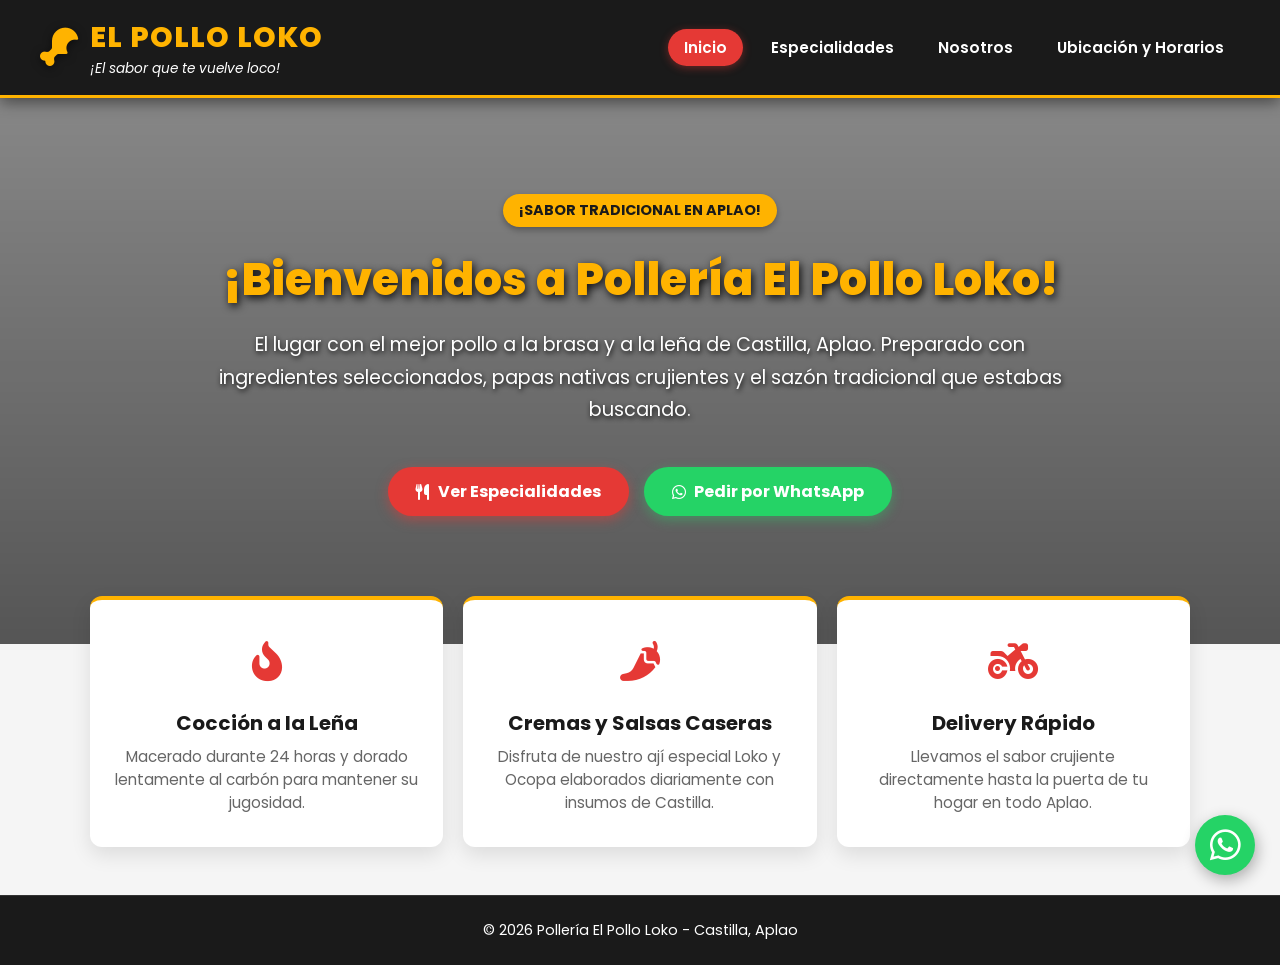
<file: index.html>
<!DOCTYPE html>
<html lang="es">
<head>
    <meta charset="UTF-8">
    <meta name="viewport" content="width=device-width, initial-scale=1.0">
    <title>Inicio - Poller&iacute;a El Pollo Loko</title>
    <link rel="stylesheet" href="styles.css">
    <!-- Iconos de FontAwesome -->
    <link rel="stylesheet" href="https://cdnjs.cloudflare.com/ajax/libs/font-awesome/6.4.0/css/all.min.css">
    <!-- Fuente moderna Google Fonts -->
    <link href="https://fonts.googleapis.com/css2?family=Poppins:wght@400;600;700;800&display=swap" rel="stylesheet">
</head>
<body>

    <!-- REQUISITO 1: Nombre del negocio, eslogan y men� de navegaci�n -->
    <header>
        <div class="brand-container">
            <i class="fa-solid fa-drumstick-bite brand-icon"></i>
            <div class="brand-text">
                <h1>El Pollo Loko</h1>
                <p>&iexcl;El sabor que te vuelve loco!</p>
            </div>
        </div>
        <nav>
            <ul>
                <li><a href="index.html" class="active">Inicio</a></li>
                <li><a href="especialidades.html">Especialidades</a></li>
                <li><a href="nosotros.html">Nosotros</a></li>
                <li><a href="contacto.html">Ubicaci&oacute;n y Horarios</a></li>
            </ul>
        </nav>
    </header>

    <!-- REQUISITO 2: Secci�n de Bienvenida/Presentaci�n con dise�o mejorado -->
    <section class="hero" style="background: linear-gradient(rgba(0,0,0,0.45), rgba(0,0,0,0.65)), url('https://i.ibb.co/cKtMgJ8s/pollo-a-la-bras.jpg'); background-size: cover; background-position: center;">
        <div class="hero-content">
            <span class="badge">&iexcl;Sabor Tradicional en Aplao!</span>
            <h2>&iexcl;Bienvenidos a Poller&iacute;a El Pollo Loko!</h2>
            <p>El lugar con el mejor pollo a la brasa y a la le&ntilde;a de Castilla, Aplao. Preparado con ingredientes seleccionados, papas nativas crujientes y el saz&oacute;n tradicional que estabas buscando.</p>
            
            <div class="hero-buttons">
                <a href="especialidades.html" class="btn btn-primary"><i class="fa-solid fa-utensils"></i> Ver Especialidades</a>
                <a href="https://wa.me/51987654321?text=Hola%20Poller%C3%ADa%20El%20Pollo%20Loko,%20quisiera%20hacer%20un%20pedido" target="_blank" class="btn btn-whatsapp"><i class="fa-brands fa-whatsapp"></i> Pedir por WhatsApp</a>
            </div>
        </div>
    </section>

    <!-- SECCI�N EXTRA DE CARACTER�STICAS (Aporta vida e interacci�n visual) -->
    <section class="features-section">
        <div class="features-container">
            <div class="feature-card">
                <div class="feature-icon"><i class="fa-solid fa-fire-flame-curved"></i></div>
                <h3>Cocci&oacute;n a la Le&ntilde;a</h3>
                <p>Macerado durante 24 horas y dorado lentamente al carb&oacute;n para mantener su jugosidad.</p>
            </div>
            
            <div class="feature-card">
                <div class="feature-icon"><i class="fa-solid fa-pepper-hot"></i></div>
                <h3>Cremas y Salsas Caseras</h3>
                <p>Disfruta de nuestro aj&iacute; especial Loko y Ocopa elaborados diariamente con insumos de Castilla.</p>
            </div>
            
            <div class="feature-card">
                <div class="feature-icon"><i class="fa-solid fa-motorcycle"></i></div>
                <h3>Delivery R&aacute;pido</h3>
                <p>Llevamos el sabor crujiente directamente hasta la puerta de tu hogar en todo Aplao.</p>
            </div>
        </div>
    </section>

    <!-- REQUISITO 5: Bot�n flotante de WhatsApp -->
    <a href="https://wa.me/51987654321?text=Hola%20Poller%C3%ADa%20El%20Pollo%20Loko,%20quisiera%20hacer%20un%20pedido" class="whatsapp-float" target="_blank" title="Pedir por WhatsApp">
        <i class="fa-brands fa-whatsapp"></i>
    </a>

    <footer>
        <p>&copy; 2026 Poller&iacute;a El Pollo Loko - Castilla, Aplao</p>
    </footer>

</body>
</html>
</file>
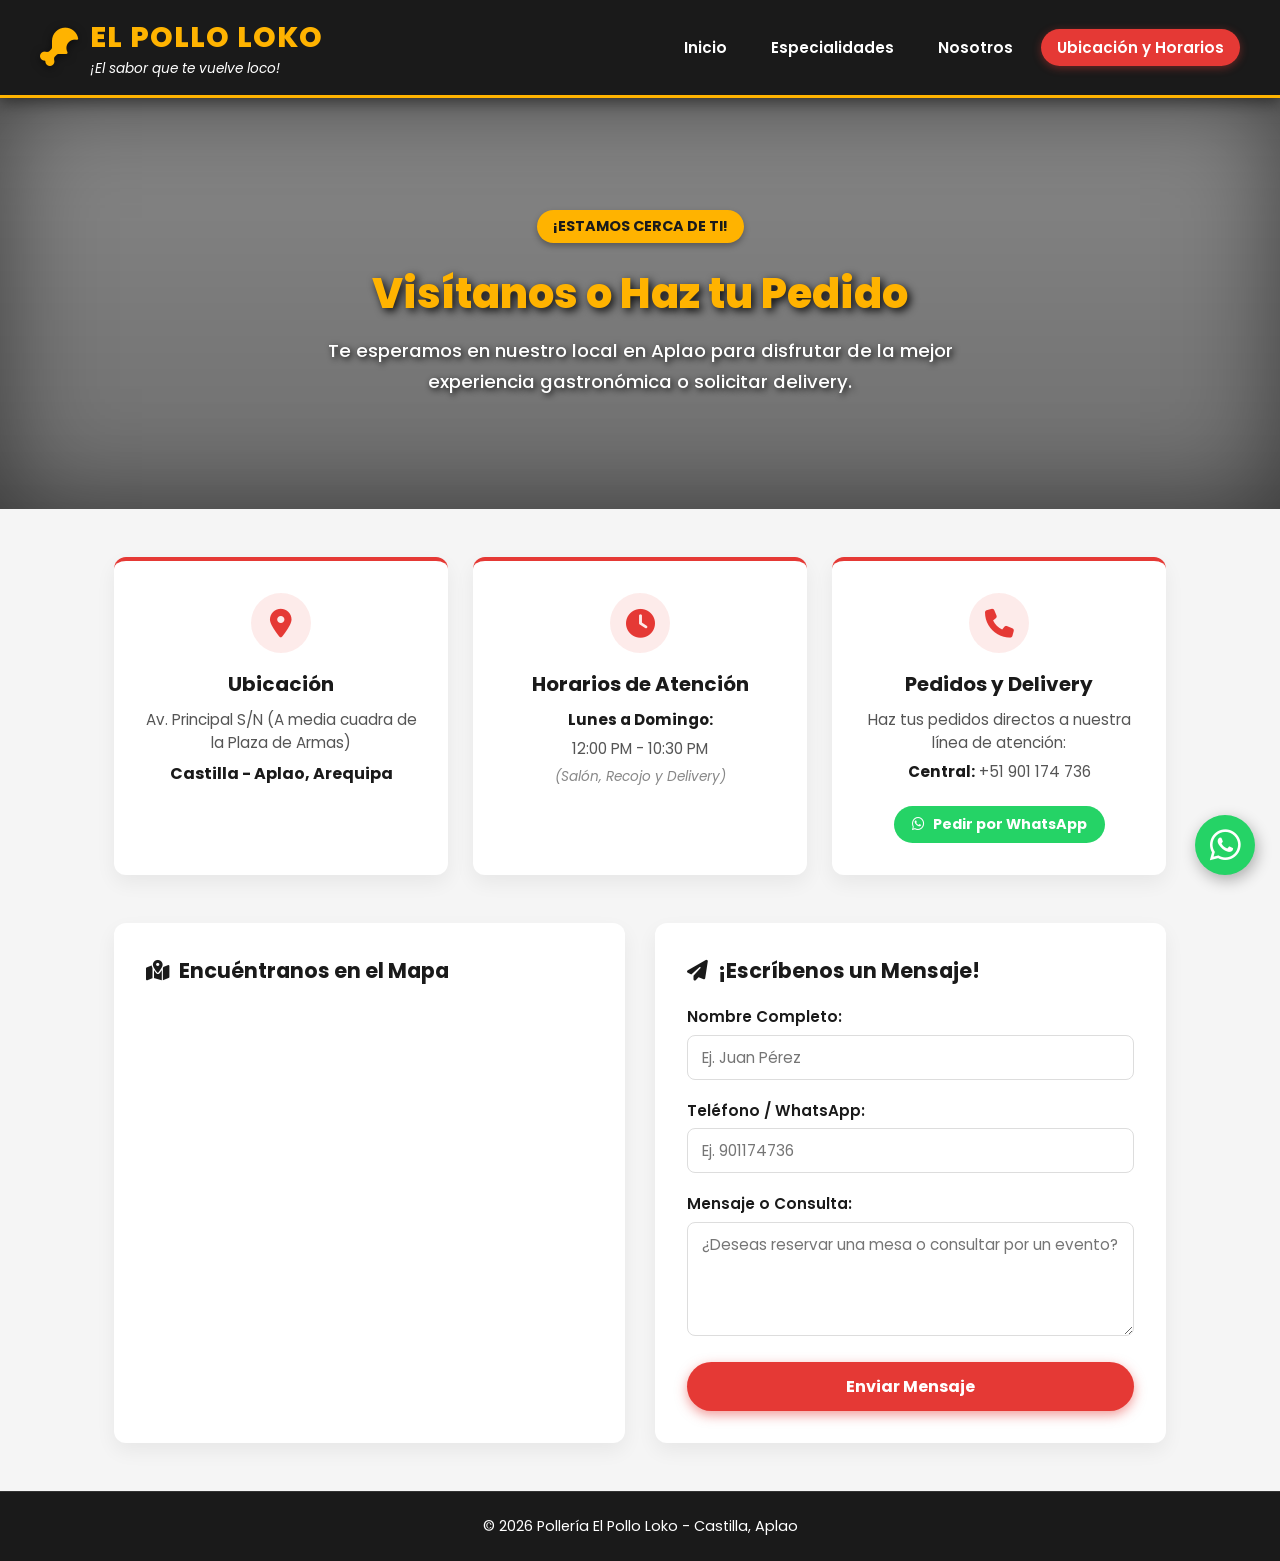
<file: contacto.html>
<!DOCTYPE html>
<html lang="es">
<head>
    <meta charset="UTF-8">
    <meta name="viewport" content="width=device-width, initial-scale=1.0">
    <title>Ubicaci&oacute;n y Horarios - Poller&iacute;a El Pollo Loko</title>
    <link rel="stylesheet" href="styles.css">
    <!-- Iconos de FontAwesome -->
    <link rel="stylesheet" href="https://cdnjs.cloudflare.com/ajax/libs/font-awesome/6.4.0/css/all.min.css">
    <!-- Fuente moderna Google Fonts -->
    <link href="https://fonts.googleapis.com/css2?family=Poppins:wght@400;600;700;800&display=swap" rel="stylesheet">
</head>
<body>

    <!-- CABECERA Y MENÚ DE NAVEGACIÓN -->
    <header>
        <div class="brand-container">
            <i class="fa-solid fa-drumstick-bite brand-icon"></i>
            <div class="brand-text">
                <h1>El Pollo Loko</h1>
                <p>&iexcl;El sabor que te vuelve loco!</p>
            </div>
        </div>
        <nav>
            <ul>
                <li><a href="index.html">Inicio</a></li>
                <li><a href="especialidades.html">Especialidades</a></li>
                <li><a href="nosotros.html">Nosotros</a></li>
                <li><a href="contacto.html" class="active">Ubicaci&oacute;n y Horarios</a></li>
            </ul>
        </nav>
    </header>

    <!-- BANNER DE ENCABEZADO AMPLIO CON LA IMAGEN NÍTIDA -->
    <section class="hero-mini" style="background: linear-gradient(rgba(0,0,0,0.45), rgba(0,0,0,0.55)), url('https://i.ibb.co/DfKYBhp6/Screenshot-4.jpg'); background-size: cover; background-position: center;">
        <div class="hero-content">
            <span class="badge">&iexcl;Estamos Cerca de Ti!</span>
            <h2>Vis&iacute;tanos o Haz tu Pedido</h2>
            <p>Te esperamos en nuestro local en Aplao para disfrutar de la mejor experiencia gastron&oacute;mica o solicitar delivery.</p>
        </div>
    </section>

    <!-- SECCIÓN PRINCIPAL DE CONTACTO Y UBICACIÓN -->
    <section class="container">
        
        <!-- TARJETAS DE INFORMACIÓN PRIMORDIAL -->
        <div class="contact-info-grid">
            
            <!-- Ubicación -->
            <div class="contact-card">
                <div class="contact-icon-box">
                    <i class="fa-solid fa-location-dot"></i>
                </div>
                <h3>Ubicaci&oacute;n</h3>
                <p>Av. Principal S/N (A media cuadra de la Plaza de Armas)</p>
                <strong>Castilla - Aplao, Arequipa</strong>
            </div>

            <!-- Horarios -->
            <div class="contact-card">
                <div class="contact-icon-box">
                    <i class="fa-solid fa-clock"></i>
                </div>
                <h3>Horarios de Atenci&oacute;n</h3>
                <p><strong>Lunes a Domingo:</strong></p>
                <p>12:00 PM - 10:30 PM</p>
                <span class="sub-text">(Sal&oacute;n, Recojo y Delivery)</span>
            </div>

            <!-- Teléfonos / Pedidos -->
            <div class="contact-card">
                <div class="contact-icon-box">
                    <i class="fa-solid fa-phone"></i>
                </div>
                <h3>Pedidos y Delivery</h3>
                <p>Haz tus pedidos directos a nuestra l&iacute;nea de atenci&oacute;n:</p>
                <p><strong>Central:</strong> +51 901 174 736</p>
                <a href="https://wa.me/51901174736?text=%C2%A1Hola!%20Quiero%20hacer%20un%20pedido%20para%20delivery.%20%F0%9F%9F%B5%0AMi%20ubicaci%C3%B3n%20es%3A%20%5BIngresar%20direcci%C3%B3n%20o%20enviar%20mapa%5D.%0A%C2%BFMe%20podr%C3%ADan%20compartir%20su%20carta%20digital%20y%20saber%20cu%C3%A1l%20es%20el%20costo%20del%20env%C3%ADo%20hasta%20mi%20zona%3F" target="_blank" class="btn-contact-wa">
                    <i class="fa-brands fa-whatsapp"></i> Pedir por WhatsApp
                </a>
            </div>

        </div>

        <!-- SECCIÓN DE MAPA Y FORMULARIO -->
        <div class="map-form-grid">
            
            <!-- Mapa Interactivo Google Maps Enfocado en la Plaza de Armas de Aplao -->
            <div class="map-container">
                <h3><i class="fa-solid fa-map-location-dot"></i> Encu&eacute;ntranos en el Mapa</h3>
                <div class="map-responsive">
                    <iframe src="https://www.google.com/maps/embed?pb=!1m18!1m12!1m3!1d3830.052824681329!2d-72.493638!3d-16.075728!2m3!1f0!2f0!3f0!3m2!1i1024!2i768!4f13.1!3m3!1m2!1s0x9142f36125026c0b%3A0x6b63d8ff43ba874f!2sPlaza%20de%20Armas%20de%20Aplao!5e0!3m2!1ses!2spe!4v1700000000000!5m2!1ses!2spe" width="600" height="450" style="border:0;" allowfullscreen="" loading="lazy" referrerpolicy="no-referrer-when-downgrade"></iframe>
                </div>
            </div>

            <!-- Formulario de Mensaje Rápido -->
            <div class="form-container">
                <h3><i class="fa-solid fa-paper-plane"></i> &iexcl;Escr&iacute;benos un Mensaje!</h3>
                <form action="#" method="POST" onsubmit="event.preventDefault(); alert('&iexcl;Gracias por tu mensaje! Te responderemos muy pronto.');">
                    <div class="form-group">
                        <label for="nombre">Nombre Completo:</label>
                        <input type="text" id="nombre" name="nombre" placeholder="Ej. Juan P&eacute;rez" required>
                    </div>
                    <div class="form-group">
                        <label for="telefono">Tel&eacute;fono / WhatsApp:</label>
                        <input type="tel" id="telefono" name="telefono" placeholder="Ej. 901174736" required>
                    </div>
                    <div class="form-group">
                        <label for="mensaje">Mensaje o Consulta:</label>
                        <textarea id="mensaje" name="mensaje" rows="4" placeholder="&iquest;Deseas reservar una mesa o consultar por un evento?" required></textarea>
                    </div>
                    <button type="submit" class="btn btn-primary btn-block">Enviar Mensaje</button>
                </form>
            </div>

        </div>

    </section>

    <!-- BOTÓN FLOTANTE DE WHATSAPP -->
    <a href="https://wa.me/51901174736?text=%C2%A1Hola!%20Quiero%20hacer%20un%20pedido%20para%20delivery.%20%F0%9F%9F%B5%0AMi%20ubicaci%C3%B3n%20es%3A%20%5BIngresar%20direcci%C3%B3n%20o%20enviar%20mapa%5D.%0A%C2%BFMe%20podr%C3%ADan%20compartir%20su%20carta%20digital%20y%20saber%20cu%C3%A1l%20es%20el%20costo%20del%20env%C3%ADo%20hasta%20mi%20zona%3F" class="whatsapp-float" target="_blank" title="Pedir por WhatsApp">
        <i class="fa-brands fa-whatsapp"></i>
    </a>

    <footer>
        <p>&copy; 2026 Poller&iacute;a El Pollo Loko - Castilla, Aplao</p>
    </footer>

</body>
</html>
</file>
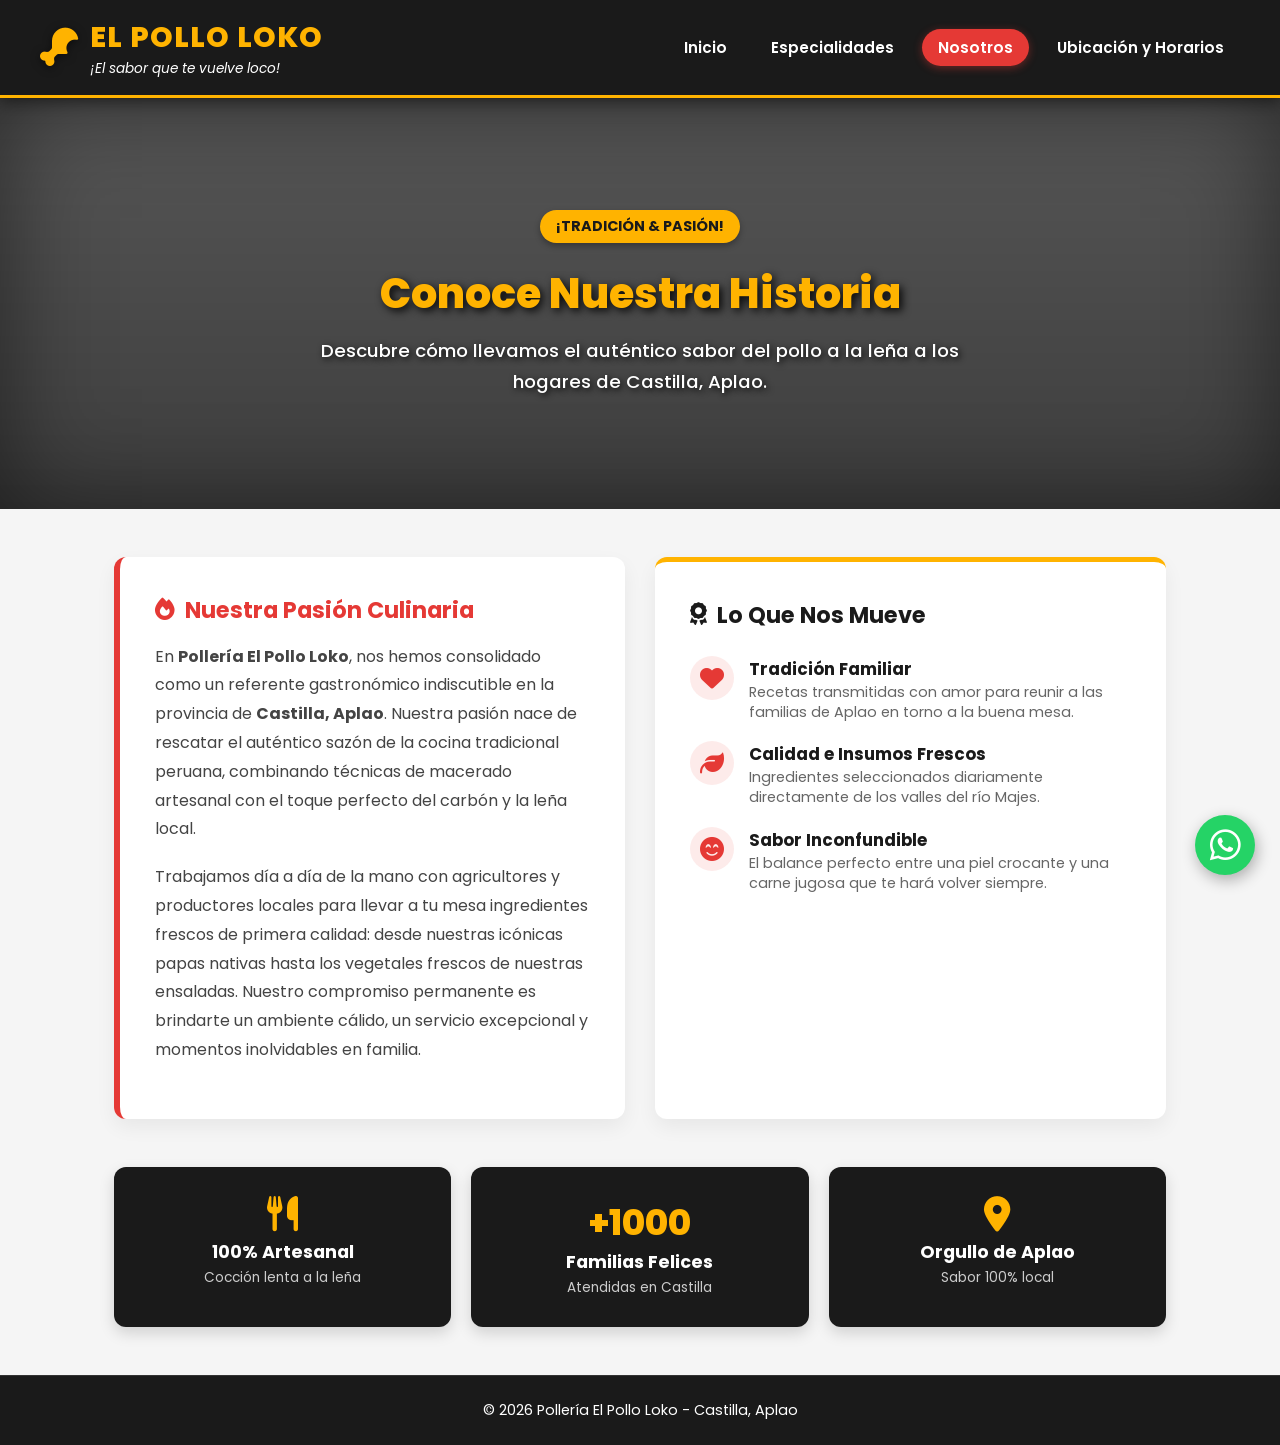
<file: nosotros.html>
<!DOCTYPE html>
<html lang="es">
<head>
    <meta charset="UTF-8">
    <meta name="viewport" content="width=device-width, initial-scale=1.0">
    <title>Nosotros - Poller&iacute;a El Pollo Loko</title>
    <link rel="stylesheet" href="styles.css">
    <!-- Iconos de FontAwesome -->
    <link rel="stylesheet" href="https://cdnjs.cloudflare.com/ajax/libs/font-awesome/6.4.0/css/all.min.css">
    <!-- Fuente moderna Google Fonts -->
    <link href="https://fonts.googleapis.com/css2?family=Poppins:wght@400;600;700;800&display=swap" rel="stylesheet">
</head>
<body>

    <!-- REQUISITO 1: Nombre del negocio, eslogan y men� de navegaci�n -->
    <header>
        <div class="brand-container">
            <i class="fa-solid fa-drumstick-bite brand-icon"></i>
            <div class="brand-text">
                <h1>El Pollo Loko</h1>
                <p>&iexcl;El sabor que te vuelve loco!</p>
            </div>
        </div>
        <nav>
            <ul>
                <li><a href="index.html">Inicio</a></li>
                <li><a href="especialidades.html">Especialidades</a></li>
                <li><a href="nosotros.html" class="active">Nosotros</a></li>
                <li><a href="contacto.html">Ubicaci&oacute;n y Horarios</a></li>
            </ul>
        </nav>
    </header>

    <!-- BANNER CON LA IMAGEN REAL DEL RESTAURANTE EN APLAO -->
    <section class="hero-mini" style="background: linear-gradient(rgba(0,0,0,0.65), rgba(0,0,0,0.75)), url('https://i.ibb.co/gMvg43fz/images-1.jpg'); background-size: cover; background-position: center;">
        <div class="hero-content">
            <span class="badge">&iexcl;Tradici&oacute;n &amp; Pasi&oacute;n!</span>
            <h2>Conoce Nuestra Historia</h2>
            <p>Descubre c&oacute;mo llevamos el aut&eacute;ntico sabor del pollo a la le&ntilde;a a los hogares de Castilla, Aplao.</p>
        </div>
    </section>

    <!-- REQUISITO 4: Secci�n Nosotros elaborada con apoyo de IA -->
    <section class="container">
        <div class="about-grid">
            
            <!-- Columna 1: Texto de Historia -->
            <div class="about-card">
                <h3 class="about-subtitle"><i class="fa-solid fa-fire"></i> Nuestra Pasi&oacute;n Culinaria</h3>
                <p>
                    En <strong>Poller&iacute;a El Pollo Loko</strong>, nos hemos consolidado como un referente gastron&oacute;mico indiscutible en la provincia de <strong>Castilla, Aplao</strong>. Nuestra pasi&oacute;n nace de rescatar el aut&eacute;ntico saz&oacute;n de la cocina tradicional peruana, combinando t&eacute;cnicas de macerado artesanal con el toque perfecto del carb&oacute;n y la le&ntilde;a local.
                </p>
                <p>
                    Trabajamos d&iacute;a a d&iacute;a de la mano con agricultores y productores locales para llevar a tu mesa ingredientes frescos de primera calidad: desde nuestras ic&oacute;nicas papas nativas hasta los vegetales frescos de nuestras ensaladas. Nuestro compromiso permanente es brindarte un ambiente c&aacute;lido, un servicio excepcional y momentos inolvidables en familia.
                </p>
            </div>

            <!-- Columna 2: Nuestros Valores -->
            <div class="about-values">
                <h3><i class="fa-solid fa-award"></i> Lo Que Nos Mueve</h3>
                
                <div class="value-item">
                    <i class="fa-solid fa-heart value-icon"></i>
                    <div>
                        <h4>Tradici&oacute;n Familiar</h4>
                        <p>Recetas transmitidas con amor para reunir a las familias de Aplao en torno a la buena mesa.</p>
                    </div>
                </div>

                <div class="value-item">
                    <i class="fa-solid fa-leaf value-icon"></i>
                    <div>
                        <h4>Calidad e Insumos Frescos</h4>
                        <p>Ingredientes seleccionados diariamente directamente de los valles del r&iacute;o Majes.</p>
                    </div>
                </div>

                <div class="value-item">
                    <i class="fa-solid fa-smile-beam value-icon"></i>
                    <div>
                        <h4>Sabor Inconfundible</h4>
                        <p>El balance perfecto entre una piel crocante y una carne jugosa que te har&aacute; volver siempre.</p>
                    </div>
                </div>
            </div>

        </div>

        <!-- TARJETAS DE ESTAD�STICAS / METRAS -->
        <div class="stats-grid">
            <div class="stat-card">
                <i class="fa-solid fa-utensils"></i>
                <h4>100% Artesanal</h4>
                <p>Cocci&oacute;n lenta a la le&ntilde;a</p>
            </div>
            <div class="stat-card">
                <div class="stat-number">+1000</div>
                <h4>Familias Felices</h4>
                <p>Atendidas en Castilla</p>
            </div>
            <div class="stat-card">
                <i class="fa-solid fa-location-dot"></i>
                <h4>Orgullo de Aplao</h4>
                <p>Sabor 100% local</p>
            </div>
        </div>

    </section>

    <!-- REQUISITO 5: Bot�n flotante de WhatsApp -->
    <a href="https://wa.me/51987654321?text=Hola%20Poller%C3%ADa%20El%20Pollo%20Loko,%20quisiera%20hacer%20un%20pedido" class="whatsapp-float" target="_blank" title="Pedir por WhatsApp">
        <i class="fa-brands fa-whatsapp"></i>
    </a>

    <footer>
        <p>&copy; 2026 Poller&iacute;a El Pollo Loko - Castilla, Aplao</p>
    </footer>

</body>
</html>
</file>
<file: styles.css>
/* ===================================================
   DISE�O GENERAL Y MODERNO - POLLER�A EL POLLO LOKO
   =================================================== */
:root {
    --primary: #E53935;       /* Rojo Pasi�n */
    --primary-hover: #C62828;
    --secondary: #FFB300;     /* Dorado / Amarillo Papas */
    --dark: #1A1A1A;          /* Negro Carb�n Elegante */
    --light: #F5F5F5;         /* Blanco Humo */
    --whatsapp: #25D366;      /* Verde WhatsApp */
    --font-main: 'Poppins', 'Segoe UI', Arial, sans-serif;
}

* {
    margin: 0;
    padding: 0;
    box-sizing: border-box;
    font-family: var(--font-main);
}

body {
    background-color: var(--light);
    color: #333;
    display: flex;
    flex-direction: column;
    min-height: 100vh;
}

/* --- HEADER Y NAVEGACI�N --- */
header {
    background-color: var(--dark);
    color: white;
    padding: 1rem 2.5rem;
    display: flex;
    justify-content: space-between;
    align-items: center;
    flex-wrap: wrap;
    box-shadow: 0 4px 15px rgba(0,0,0,0.5);
    border-bottom: 3px solid var(--secondary);
    position: sticky;
    top: 0;
    z-index: 1000;
}

.brand-container {
    display: flex;
    align-items: center;
    gap: 12px;
}

.brand-icon {
    font-size: 2.4rem;
    color: var(--secondary);
    filter: drop-shadow(0 2px 4px rgba(0,0,0,0.5));
}

.brand-text h1 {
    font-size: 1.8rem;
    color: var(--secondary);
    font-weight: 800;
    text-transform: uppercase;
    letter-spacing: 1px;
}

.brand-text p {
    font-size: 0.85rem;
    color: #FFF;
    font-style: italic;
    font-weight: 400;
}

nav ul {
    display: flex;
    list-style: none;
    gap: 12px;
}

nav a {
    color: white;
    text-decoration: none;
    font-weight: 600;
    padding: 8px 16px;
    border-radius: 20px;
    transition: all 0.3s ease;
    font-size: 0.95rem;
}

nav a:hover, nav a.active {
    background-color: var(--primary);
    color: white;
    box-shadow: 0 2px 8px rgba(229, 57, 53, 0.4);
}

/* --- HERO / SECCI�N PRINCIPAL (INDEX) --- */
.hero {
    position: relative;
    padding: 6rem 1.5rem 8rem 1.5rem;
    text-align: center;
    color: white;
    display: flex;
    justify-content: center;
    align-items: center;
}

.hero-content {
    max-width: 850px;
}

.badge {
    background-color: var(--secondary);
    color: var(--dark);
    padding: 6px 16px;
    border-radius: 20px;
    font-size: 0.9rem;
    font-weight: 700;
    text-transform: uppercase;
    display: inline-block;
    margin-bottom: 1.2rem;
    box-shadow: 0 3px 6px rgba(0,0,0,0.3);
}

.hero-content h2 {
    font-size: 2.8rem;
    color: var(--secondary);
    margin-bottom: 1rem;
    font-weight: 800;
    text-shadow: 2px 3px 8px rgba(0, 0, 0, 0.9);
}

.hero-content p {
    font-size: 1.2rem;
    line-height: 1.7;
    margin-bottom: 2.5rem;
    text-shadow: 1px 2px 5px rgba(0, 0, 0, 0.9);
    font-weight: 400;
}

.hero-buttons {
    display: flex;
    gap: 15px;
    justify-content: center;
    flex-wrap: wrap;
}

.btn {
    display: inline-flex;
    align-items: center;
    justify-content: center;
    gap: 8px;
    padding: 12px 28px;
    text-decoration: none;
    font-weight: 700;
    border-radius: 30px;
    transition: all 0.3s ease;
    font-size: 1rem;
    border: none;
    cursor: pointer;
}

.btn-primary {
    background-color: var(--primary);
    color: white;
    box-shadow: 0 4px 12px rgba(229, 57, 53, 0.5);
}

.btn-primary:hover {
    background-color: var(--primary-hover);
    transform: translateY(-3px);
}

.btn-whatsapp {
    background-color: var(--whatsapp);
    color: white;
    box-shadow: 0 4px 12px rgba(37, 211, 102, 0.4);
}

.btn-whatsapp:hover {
    background-color: #1ebc57;
    transform: translateY(-3px);
}

.btn-block {
    width: 100%;
}

/* --- CARACTER�STICAS (INDEX) --- */
.features-section {
    margin-top: -3rem;
    padding: 0 1.5rem 3rem 1.5rem;
    position: relative;
    z-index: 10;
}

.features-container {
    max-width: 1100px;
    margin: 0 auto;
    display: grid;
    grid-template-columns: repeat(auto-fit, minmax(280px, 1fr));
    gap: 20px;
}

.feature-card {
    background: white;
    padding: 2rem 1.5rem;
    border-radius: 12px;
    text-align: center;
    box-shadow: 0 8px 20px rgba(0,0,0,0.1);
    transition: transform 0.3s ease, box-shadow 0.3s ease;
    border-top: 4px solid var(--secondary);
}

.feature-card:hover {
    transform: translateY(-8px);
    box-shadow: 0 12px 25px rgba(0,0,0,0.15);
}

.feature-icon {
    font-size: 2.5rem;
    color: var(--primary);
    margin-bottom: 1rem;
}

.feature-card h3 {
    font-size: 1.25rem;
    color: var(--dark);
    margin-bottom: 0.5rem;
    font-weight: 700;
}

.feature-card p {
    color: #666;
    font-size: 0.95rem;
    line-height: 1.5;
}

/* --- CONTENEDOR GENERAL --- */
.container {
    padding: 3rem 1.5rem;
    max-width: 1100px;
    margin: 0 auto;
    flex: 1;
    width: 100%;
}

/* --- CABECERA SECUNDARIA M�S GRANDE PARA MEJOR VISIBILIDAD DE IM�GENES --- */
.hero-mini {
    padding: 7rem 1.5rem 7rem 1.5rem; /* Aumentado a 7rem para mayor altura */
    text-align: center;
    color: white;
    display: flex;
    align-items: center;
    justify-content: center;
    box-shadow: inset 0 0 100px rgba(0,0,0,0.5);
}

.hero-mini h2 {
    font-size: 2.6rem;
    color: var(--secondary);
    font-weight: 800;
    text-shadow: 3px 3px 8px rgba(0,0,0,0.9);
    margin-bottom: 0.6rem;
}

.hero-mini p {
    font-size: 1.15rem;
    max-width: 700px;
    margin: 0 auto;
    text-shadow: 2px 2px 6px rgba(0,0,0,0.9);
    font-weight: 500;
}

/* --- SECCI�N ESPECIALIDADES --- */
.gallery-grid {
    display: grid;
    grid-template-columns: repeat(auto-fit, minmax(300px, 1fr));
    gap: 30px;
}

.gallery-card {
    background: white;
    border-radius: 12px;
    overflow: hidden;
    box-shadow: 0 8px 20px rgba(0,0,0,0.08);
    transition: transform 0.3s ease, box-shadow 0.3s ease;
    display: flex;
    flex-direction: column;
}

.gallery-card:hover {
    transform: translateY(-6px);
    box-shadow: 0 12px 25px rgba(0,0,0,0.15);
}

.card-image-wrapper {
    position: relative;
    overflow: hidden;
}

.card-image-wrapper img {
    width: 100%;
    height: 220px;
    object-fit: cover;
    display: block;
    transition: transform 0.4s ease;
}

.gallery-card:hover .card-image-wrapper img {
    transform: scale(1.05);
}

.price-tag {
    position: absolute;
    top: 12px;
    right: 12px;
    background-color: var(--primary);
    color: white;
    font-weight: 800;
    padding: 6px 14px;
    border-radius: 20px;
    font-size: 0.95rem;
    box-shadow: 0 3px 8px rgba(0,0,0,0.4);
}

.card-body {
    padding: 1.5rem;
    display: flex;
    flex-direction: column;
    justify-content: space-between;
    flex-grow: 1;
}

.card-body h3 {
    color: var(--dark);
    font-size: 1.3rem;
    margin-bottom: 0.5rem;
    font-weight: 700;
}

.card-body p {
    color: #555;
    font-size: 0.95rem;
    line-height: 1.6;
    margin-bottom: 1.5rem;
}

.card-btn {
    display: inline-flex;
    align-items: center;
    justify-content: center;
    gap: 8px;
    background-color: var(--whatsapp);
    color: white;
    text-decoration: none;
    padding: 10px 16px;
    border-radius: 8px;
    font-weight: 700;
    transition: background 0.3s ease, transform 0.2s ease;
}

.card-btn:hover {
    background-color: #1ebc57;
    transform: translateY(-2px);
}

/* --- SECCI�N NOSOTROS --- */
.about-grid {
    display: grid;
    grid-template-columns: repeat(auto-fit, minmax(320px, 1fr));
    gap: 30px;
    margin-bottom: 3rem;
}

.about-card {
    background: white;
    padding: 2.2rem;
    border-radius: 12px;
    border-left: 6px solid var(--primary);
    box-shadow: 0 8px 20px rgba(0,0,0,0.06);
}

.about-subtitle {
    color: var(--primary);
    font-size: 1.4rem;
    margin-bottom: 1rem;
    font-weight: 700;
    display: flex;
    align-items: center;
    gap: 10px;
}

.about-card p {
    color: #444;
    font-size: 1rem;
    line-height: 1.8;
    margin-bottom: 1.2rem;
}

.about-values {
    background: white;
    padding: 2.2rem;
    border-radius: 12px;
    box-shadow: 0 8px 20px rgba(0,0,0,0.06);
    border-top: 5px solid var(--secondary);
}

.about-values h3 {
    color: var(--dark);
    font-size: 1.4rem;
    margin-bottom: 1.5rem;
    font-weight: 700;
    display: flex;
    align-items: center;
    gap: 10px;
}

.value-item {
    display: flex;
    gap: 15px;
    margin-bottom: 1.2rem;
    align-items: flex-start;
}

.value-icon {
    font-size: 1.5rem;
    color: var(--primary);
    background: rgba(229, 57, 53, 0.1);
    padding: 10px;
    border-radius: 50%;
}

.value-item h4 {
    font-size: 1.05rem;
    color: var(--dark);
    font-weight: 700;
}

.value-item p {
    font-size: 0.9rem;
    color: #666;
    line-height: 1.4;
}

.stats-grid {
    display: grid;
    grid-template-columns: repeat(auto-fit, minmax(220px, 1fr));
    gap: 20px;
}

.stat-card {
    background: var(--dark);
    color: white;
    padding: 1.8rem;
    border-radius: 12px;
    text-align: center;
    box-shadow: 0 6px 15px rgba(0,0,0,0.15);
}

.stat-card i {
    font-size: 2.2rem;
    color: var(--secondary);
    margin-bottom: 0.5rem;
}

.stat-number {
    font-size: 2.2rem;
    font-weight: 800;
    color: var(--secondary);
}

.stat-card h4 {
    font-size: 1.1rem;
    margin-bottom: 0.2rem;
}

.stat-card p {
    font-size: 0.85rem;
    color: #CCC;
}

/* --- SECCI�N CONTACTO Y UBICACI�N --- */
.contact-info-grid {
    display: grid;
    grid-template-columns: repeat(auto-fit, minmax(280px, 1fr));
    gap: 25px;
    margin-bottom: 3rem;
}

.contact-card {
    background: white;
    padding: 2rem 1.5rem;
    border-radius: 12px;
    text-align: center;
    box-shadow: 0 8px 20px rgba(0,0,0,0.06);
    border-top: 4px solid var(--primary);
    display: flex;
    flex-direction: column;
    align-items: center;
}

.contact-icon-box {
    width: 60px;
    height: 60px;
    background-color: rgba(229, 57, 53, 0.1);
    color: var(--primary);
    border-radius: 50%;
    display: flex;
    align-items: center;
    justify-content: center;
    font-size: 1.8rem;
    margin-bottom: 1rem;
}

.contact-card h3 {
    font-size: 1.25rem;
    color: var(--dark);
    margin-bottom: 0.6rem;
    font-weight: 700;
}

.contact-card p {
    font-size: 0.95rem;
    color: #555;
    margin-bottom: 0.4rem;
    line-height: 1.5;
}

.contact-card strong {
    color: var(--dark);
    font-weight: 700;
}

.contact-card .sub-text {
    font-size: 0.85rem;
    color: #888;
    font-style: italic;
}

.btn-contact-wa {
    margin-top: 1rem;
    display: inline-flex;
    align-items: center;
    gap: 8px;
    background-color: var(--whatsapp);
    color: white;
    text-decoration: none;
    padding: 8px 18px;
    border-radius: 20px;
    font-weight: 700;
    font-size: 0.9rem;
    transition: background 0.3s ease;
}

.btn-contact-wa:hover {
    background-color: #1ebc57;
}

.map-form-grid {
    display: grid;
    grid-template-columns: repeat(auto-fit, minmax(320px, 1fr));
    gap: 30px;
}

.map-container, .form-container {
    background: white;
    padding: 2rem;
    border-radius: 12px;
    box-shadow: 0 8px 20px rgba(0,0,0,0.06);
}

.map-container h3, .form-container h3 {
    color: var(--dark);
    font-size: 1.3rem;
    margin-bottom: 1.2rem;
    font-weight: 700;
    display: flex;
    align-items: center;
    gap: 10px;
}

.map-responsive {
    overflow: hidden;
    border-radius: 8px;
    position: relative;
    padding-bottom: 75%;
    height: 0;
}

.map-responsive iframe {
    left: 0;
    top: 0;
    height: 100%;
    width: 100%;
    position: absolute;
    border: 0;
}

.form-group {
    margin-bottom: 1.2rem;
}

.form-group label {
    display: block;
    font-weight: 600;
    color: var(--dark);
    margin-bottom: 0.4rem;
    font-size: 0.95rem;
}

.form-group input, .form-group textarea {
    width: 100%;
    padding: 10px 14px;
    border: 1px solid #DDD;
    border-radius: 8px;
    font-size: 0.95rem;
    transition: border-color 0.3s ease;
}

.form-group input:focus, .form-group textarea:focus {
    outline: none;
    border-color: var(--primary);
}

/* --- BOT�N FLOTANTE DE WHATSAPP --- */
.whatsapp-float {
    position: fixed;
    bottom: 25px;
    right: 25px;
    background-color: var(--whatsapp);
    color: white;
    width: 60px;
    height: 60px;
    border-radius: 50%;
    text-align: center;
    font-size: 35px;
    display: flex;
    align-items: center;
    justify-content: center;
    text-decoration: none;
    box-shadow: 2px 5px 15px rgba(0,0,0,0.3);
    transition: all 0.3s ease;
    z-index: 1000;
}

.whatsapp-float:hover {
    transform: scale(1.12);
}

/* --- FOOTER --- */
footer {
    background: var(--dark);
    color: white;
    text-align: center;
    padding: 1.5rem;
    margin-top: auto;
    font-size: 0.9rem;
    border-top: 1px solid #333;
}

/* --- RESPONSIVE --- */
@media (max-width: 768px) {
    header {
        flex-direction: column;
        gap: 15px;
        text-align: center;
    }
    
    .hero-content h2 {
        font-size: 2rem;
    }
    
    .hero-mini {
        padding: 5rem 1rem;
    }
}
</file>
